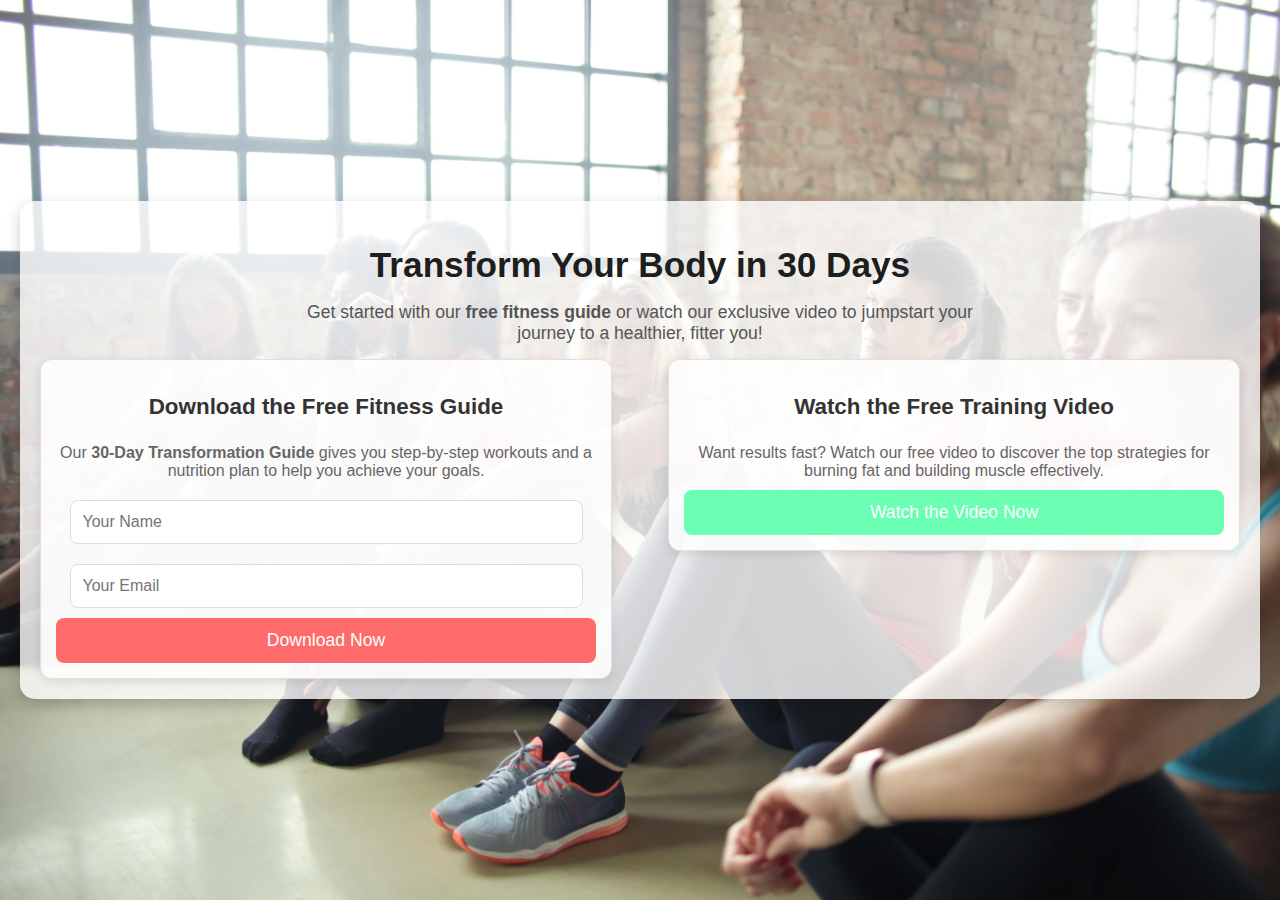
<file: index.html>
<!DOCTYPE html>
<html lang="en">
<head>
    <meta charset="UTF-8">
    <meta name="viewport" content="width=device-width, initial-scale=1.0">
    <title>Transform Your Body: Free Guide & Video</title>
    <link rel="stylesheet" href="styles.css">
    <script type="text/javascript">
        /** This section is only needed once per page if manually copying **/
        if (typeof MauticSDKLoaded == 'undefined') {
            var MauticSDKLoaded = true;
            var head = document.getElementsByTagName('head')[0];
            var script = document.createElement('script');
            script.type = 'text/javascript';
            script.src = 'https://mau.bookandflyaway.com/media/js/mautic-form.js?v06107251';
            script.onload = function() {
                MauticSDK.onLoad();
            };
            head.appendChild(script);
            var MauticDomain = 'https://mau.bookandflyaway.com';
            var MauticLang = {
                'submittingMessage': "Please wait..."
            }
        } else if (typeof MauticSDK != 'undefined') {
            MauticSDK.onLoad();
        }
    </script>
    <script>
        !function(t,e){var o,n,p,r;e.__SV||(window.posthog=e,e._i=[],e.init=function(i,s,a){function g(t,e){var o=e.split(".");2==o.length&&(t=t[o[0]],e=o[1]),t[e]=function(){t.push([e].concat(Array.prototype.slice.call(arguments,0)))}}(p=t.createElement("script")).type="text/javascript",p.async=!0,p.src=s.api_host.replace(".i.posthog.com","-assets.i.posthog.com")+"/static/array.js",(r=t.getElementsByTagName("script")[0]).parentNode.insertBefore(p,r);var u=e;for(void 0!==a?u=e[a]=[]:a="posthog",u.people=u.people||[],u.toString=function(t){var e="posthog";return"posthog"!==a&&(e+="."+a),t||(e+=" (stub)"),e},u.people.toString=function(){return u.toString(1)+".people (stub)"},o="init push capture register register_once register_for_session unregister unregister_for_session getFeatureFlag getFeatureFlagPayload isFeatureEnabled reloadFeatureFlags updateEarlyAccessFeatureEnrollment getEarlyAccessFeatures on onFeatureFlags onSessionId getSurveys getActiveMatchingSurveys renderSurvey canRenderSurvey getNextSurveyStep identify setPersonProperties group resetGroups setPersonPropertiesForFlags resetPersonPropertiesForFlags setGroupPropertiesForFlags resetGroupPropertiesForFlags reset get_distinct_id getGroups get_session_id get_session_replay_url alias set_config startSessionRecording stopSessionRecording sessionRecordingStarted loadToolbar get_property getSessionProperty createPersonProfile opt_in_capturing opt_out_capturing has_opted_in_capturing has_opted_out_capturing clear_opt_in_out_capturing debug".split(" "),n=0;n<o.length;n++)g(u,o[n]);e._i.push([i,s,a])},e.__SV=1)}(document,window.posthog||[]);
        posthog.init('phc_YDq0mnhs2MX5Rzempa4CgP793p0TbYPaVMY3ovq3OEr',{api_host:'https://phog.ilinuxu.com', person_profiles: 'identified_only' // or 'always' to create profiles for anonymous users as well
            })
    </script>
</head>
<body>
    <div class="container">
        <div class="header">
            <h1>Transform Your Body in 30 Days</h1>
            <p>Get started with our <strong>free fitness guide</strong> or watch our exclusive video to jumpstart your journey to a healthier, fitter you!</p>
        </div>

        <div class="cta-container">
            <!-- Lead Magnet Section with Mautic Form -->
            <div class="cta-box" id="lead-magnet">
                <h2>Download the Free Fitness Guide</h2>
                <p>Our <strong>30-Day Transformation Guide</strong> gives you step-by-step workouts and a nutrition plan to help you achieve your goals.</p>

                <!-- Mautic Form Integration -->
                <div id="mauticform_wrapper_standaloneform" class="mauticform_wrapper">
                    <form autocomplete="false" role="form" method="post" action="https://mau.bookandflyaway.com/form/submit?formId=1" id="mauticform_standaloneform" data-mautic-form="standaloneform" enctype="multipart/form-data">
                        <div class="mauticform-error" id="mauticform_standaloneform_error"></div>
                        <div class="mauticform-message" id="mauticform_standaloneform_message"></div>
                        <div class="mauticform-innerform">
                            <div class="mauticform-page-wrapper mauticform-page-1" data-mautic-form-page="1">
                                <div id="mauticform_standaloneform_f_name" class="mauticform-row mauticform-text mauticform-field-1 mauticform-required">
                                    <input id="mauticform_input_standaloneform_f_name" name="mauticform[f_name]" value="" placeholder="Your Name" class="mauticform-input" type="text" required>
                                </div>

                                <div id="mauticform_standaloneform_email" class="mauticform-row mauticform-email mauticform-field-2 mauticform-required">
                                    <input id="mauticform_input_standaloneform_email" name="mauticform[email]" value="" placeholder="Your Email" class="mauticform-input" type="email" required>
                                </div>

                                <div id="mauticform_standaloneform_submit" class="mauticform-row mauticform-button-wrapper mauticform-field-3">
                                    <button type="submit" name="mauticform[submit]" id="mauticform_input_standaloneform_submit" value="" class="mauticform-button btn btn-default">Download Now</button>
                                </div>
                            </div>
                        </div>

                        <input type="hidden" name="mauticform[formId]" id="mauticform_standaloneform_id" value="1">
                        <input type="hidden" name="mauticform[return]" id="mauticform_standaloneform_return" value="">
                        <input type="hidden" name="mauticform[formName]" id="mauticform_standaloneform_name" value="standaloneform">
                    </form>
                </div>
            </div>

            <!-- VSL Section -->
            <div class="cta-box" id="vsl">
                <h2>Watch the Free Training Video</h2>
                <p>Want results fast? Watch our free video to discover the top strategies for burning fat and building muscle effectively.</p>
                <div class="button-wrapper">
                    <button onclick="watchVSL()">Watch the Video Now</button>
                </div>
            </div>
        </div>
    </div>

    <script src="script.js"></script>
</body>
</html>
</file>
<file: styles.css>
/* Global Styles */
body {
    font-family: 'Poppins', sans-serif;
    margin: 0;
    padding: 0;
    display: flex;
    justify-content: center;
    align-items: center;
    min-height: 100vh;
    background-image: url('pexels.jpg'); /* Replace with your actual image */
    background-size: cover;
    background-position: center;
    background-attachment: fixed;
}

/* Container Style */
.container {
    text-align: center;
    max-width: 1200px;
    margin: auto;
    padding: 20px;
    background: rgba(255, 255, 255, 0.8); /* Semi-transparent background */
    border-radius: 15px;
    box-shadow: 0 5px 15px rgba(0, 0, 0, 0.2);
}

/* Header Styles */
.header h1 {
    font-size: 2.2em;
    color: #1e1e1e;
    margin-bottom: 10px;
}

.header p {
    font-size: 1.1em;
    color: #555555;
    margin-bottom: 15px;
    max-width: 700px;
    margin-left: auto;
    margin-right: auto;
}

/* CTA Container and Box Styles */
.cta-container {
    display: flex;
    justify-content: space-between;
    gap: 20px;
    align-items: flex-start;
}

.cta-box {
    background-color: rgba(255, 255, 255, 0.85);
    border: 1px solid #e0e0e0;
    border-radius: 12px;
    padding: 15px;
    width: 45%;
    box-shadow: 0 3px 10px rgba(0, 0, 0, 0.1);
    display: flex;
    flex-direction: column;
    justify-content: space-between;
}

.cta-box h2 {
    color: #333333;
    font-size: 1.4em;
    margin-bottom: 8px;
}

.cta-box p {
    font-size: 1em;
    color: #666666;
    margin-bottom: 10px;
}

.cta-box .button-wrapper {
    margin-top: auto;
}

/* Mautic Form Styling */
.mauticform_wrapper {
    width: 100%;
}

.mauticform-input {
    width: 95%;
    padding: 12px;
    margin: 10px 0;
    border: 1px solid #ddd;
    border-radius: 8px;
    font-size: 1em;
    box-sizing: border-box;
}

.mauticform-button {
    background-color: #ff6b6b;
    color: white;
    padding: 12px 20px;
    border: none;
    border-radius: 8px;
    cursor: pointer;
    font-size: 1.1em;
    width: 100%;
}

.mauticform-button:hover {
    background-color: #ff5252;
    transform: scale(1.05);
    transition: transform 0.2s ease-in-out;
}


#vsl button {
    background-color: #6bffb3; /* Neon green for vibrant contrast */
    color: white;
    padding: 12px 20px;
    border: none;
    border-radius: 8px;
    cursor: pointer;
    font-size: 1.1em;
    width: 100%;
}

#vsl button:hover {
    background-color: #52ff9f;
    transform: scale(1.05);
    transition: transform 0.2s ease-in-out;
}

/* Responsive Design for Mobile */
@media (max-width: 768px) {
    .cta-container {
        flex-direction: column;
        align-items: center;
    }

    .cta-box {
        width: 95%;
        max-width: 500px;
        margin: 15px;
    }
}
</file>
